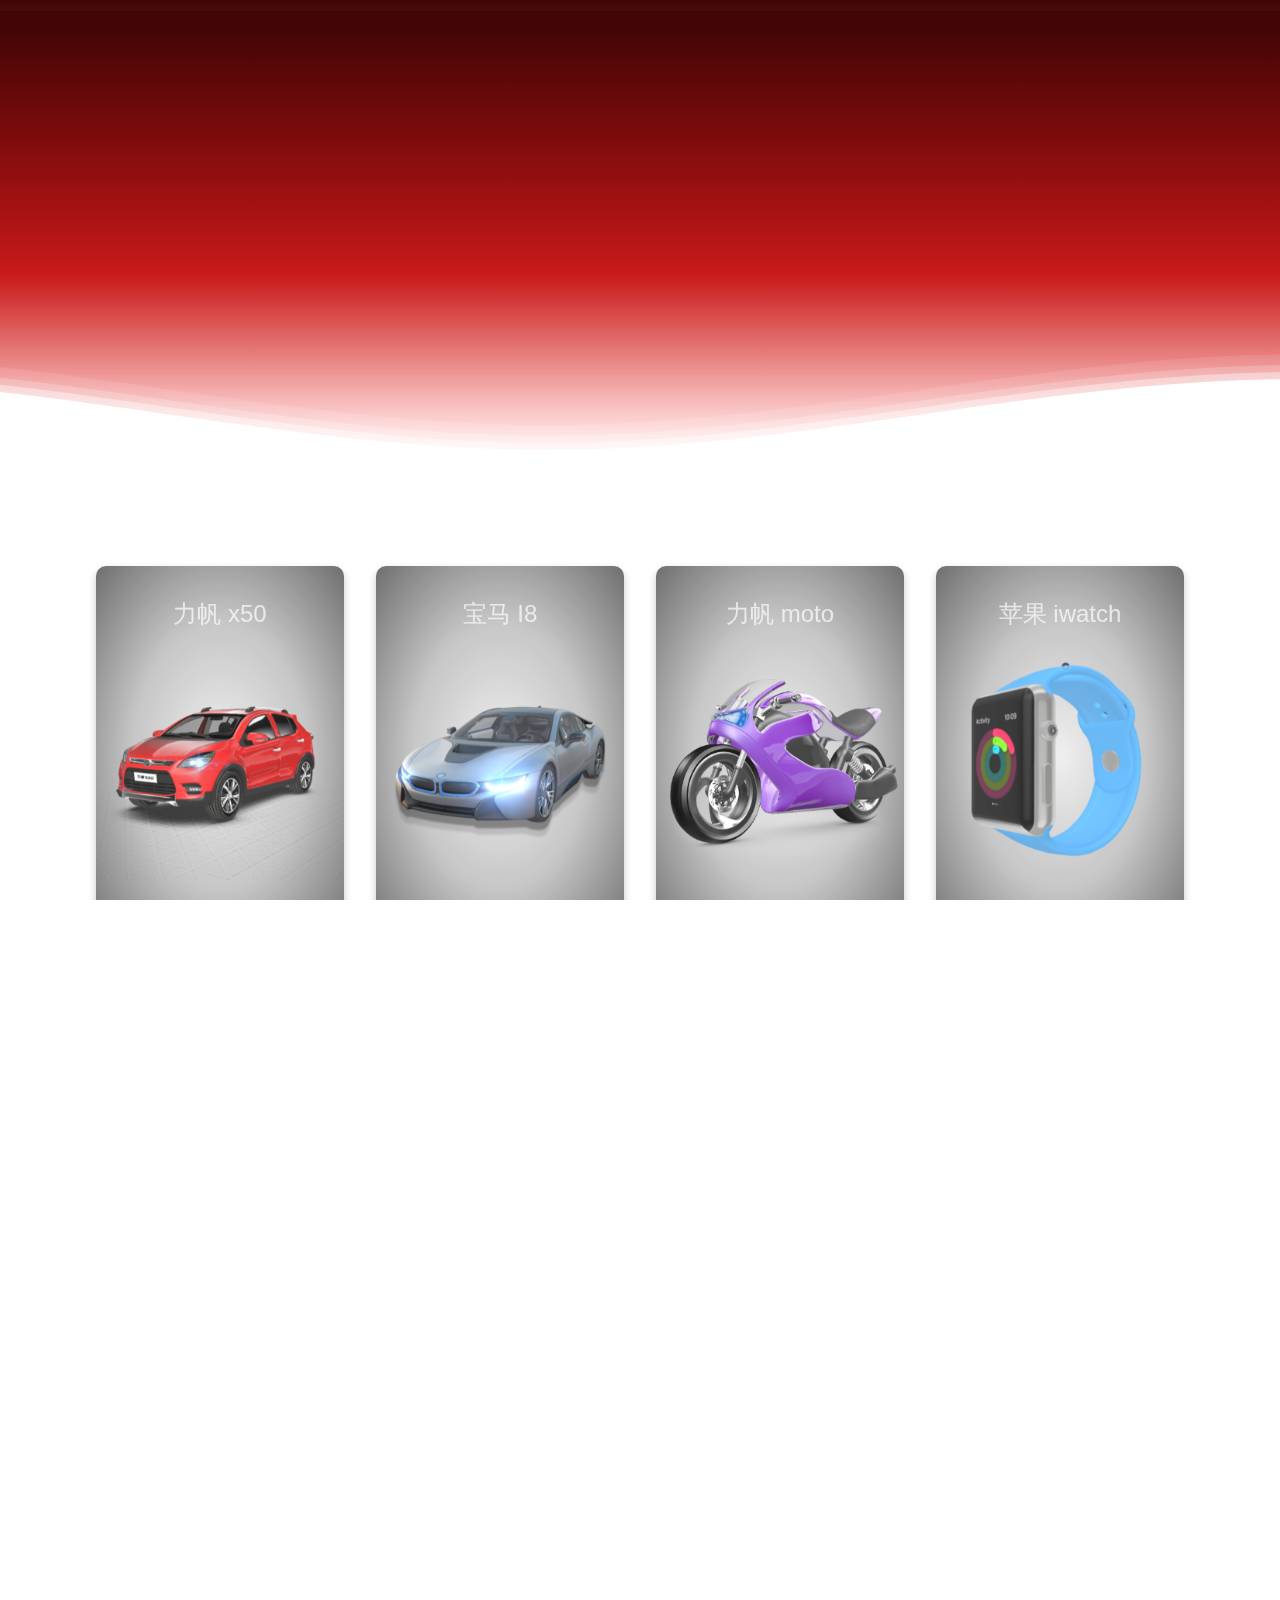
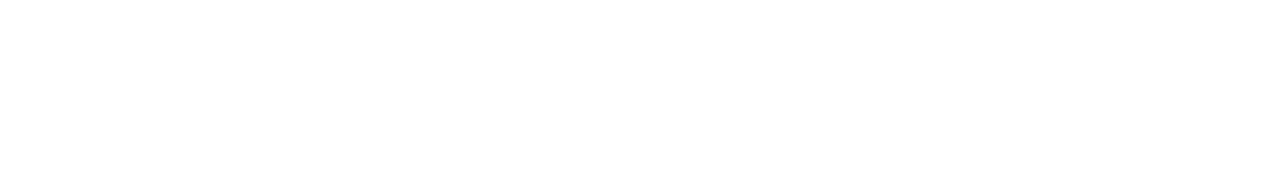
<file: index.html>
<!DOCTYPE html>
<html lang="en">

<head>
    <meta charset="UTF-8">
    <meta name="keywords" content="3dlook 3d网上展示,三维在线演示,三维产品展示,产品虚拟展厅,3d交互动画,3d网站制作,webgl,web3d网上解决方案">
    <meta name="description" content="3dlook专注：3d网上展示,三维在线演示,三维产品展示,产品虚拟展厅,3d交互动画,3d网站制作,webgl,web3d网上交互解决方案。提供技术支持,案例分享 Tel：13640566324">
    <title>3dlook 3d网上展示,三维在线演示,三维产品展示,产品虚拟展厅,3d交互动画,3d网站制作,webgl,web3d网上交互解决方案</title>

    <link rel='stylesheet' href='https://fonts.googleapis.com/css?family=Montserrat:300,400,700'>
    <link rel="stylesheet" href="css/page.css">
    <link rel="stylesheet" href="css/flippingCards.css">
    <link rel="stylesheet" href="css/wave.css">



</head>

<body id="scrollbar">

    <div class="pages" id="vueapp">


        <div class="siderPage">
            <div class="eyes3d">
                <!-- <iframe width="100%" height="100%" style="border:none;"> -->
                </iframe>
            </div>
            <div class="closeBtn">X</div>
        </div>


        <!--Waves Container-->
        <div class="svgWave">
            <svg class="waves" xmlns="http://www.w3.org/2000/svg" xmlns:xlink="http://www.w3.org/1999/xlink" viewBox="0 0 150 127" preserveAspectRatio="none" shape-rendering="auto">
				<defs>
					<path id="gentle-wave"
						d="m -160,120 c 30,0 58,-20 88,-20 30,0 58,20 88,20 30,0 58,-20 88,-20 30,0 58,20 88,20 V 0 h -352 z" />
				</defs>

				<defs>
					<linearGradient id="grad2" x1="0%" y1="0%" x2="0%" y2="100%">
						<stop offset="0%"
							style="stop-color:rgb(65, 5, 5);stop-opacity:1" />
						<stop offset="60%"
							style="stop-color:rgb(200, 20, 20);stop-opacity:0.6" />
						<stop offset="100%"
							style="stop-color:rgb(255, 179, 179);stop-opacity:0.1" />

					</linearGradient>
				</defs>

				<g class="parallax" transform="translate(48,0)">
					<use class="useWave" xlink:href="#gentle-wave" x="0" y="0"
						fill="url(#grad2)" />
					<use class="useWave" xlink:href="#gentle-wave" x="0" y="3"
						fill="url(#grad2)" />
					<use class="useWave" xlink:href="#gentle-wave" x="0" y="5"
						fill="url(#grad2)" />
					<use class="useWave" xlink:href="#gentle-wave" x="0" y="7"
						fill="url(#grad2)" />
					<!-- <path id="infoTextPath" class="useWave" style="fill:rgb(0,0,255);stroke-width:0.5;stroke:rgb(0,0,0); fill:none" d="m -160,120 c 30,0 58,-20 88,-20 30,0 58,20 88,20 30,0 58,-20 88,-20 30,0 58,20 88,20" /> -->
				</g>

			</svg>
        </div>



        <!-- partial:index.partial.html -->
        <div class="homePage">


            <div class="flippingCards">


            </div>
        </div>
        <!-- partial -->
    </div>


    <script src="js/lib/anime.min.js"></script>
    <script src="js/sliderPage.js"></script>

    <script src="js/lib/VirtualScroll.js"></script>
    <script src="js/lib/smooth-scrollbar.js"></script>
    <script src='js/lib/overscroll.js'></script>

    <!-- <script src="js/lib/vue.min.js"></script> -->
    <!-- <script src="https://cdn.jsdelivr.net/npm/vue@2/dist/vue.js"></script> -->

    <script src="js/index.js"></script>

</body>

</html>
</file>
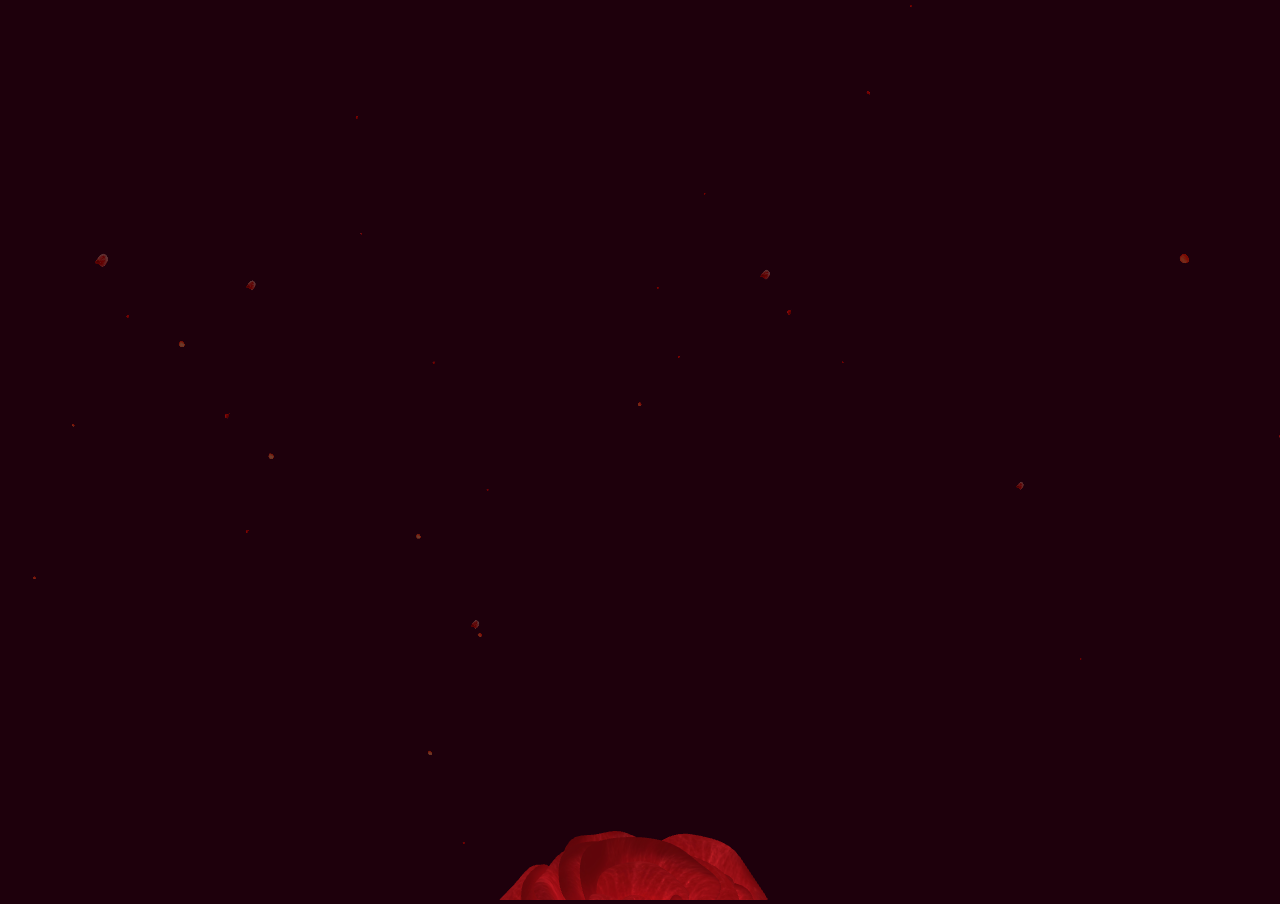
<file: case/glmg/index.html>
<!DOCTYPE html>
<html lang="zh">

<head>
    <meta charset="UTF-8">
    <meta name="keywords" content="web3d技术">
    <meta name="description" content="3dlook提供：web3d技术,三维交互网站360°解决方案。请联系:13640566324">
    <title>3dlook提供：web3d技术,三维交互网站360°解决方案。</title>
    <meta name="viewport" content="width=device-width, user-scalable=no, minimum-scale=1.0, maximum-scale=1.0">
    <link rel="stylesheet" href="css/lable.css">
    <link rel="stylesheet" href="css/glmg.css">

    <script src="../../../lib/common/threejs/three.min.js"></script>
    <script src="../../../lib/common/threejs/TrackballControls.js"></script>
    <script src="../../../lib/common/threejs/BinaryLoader.js"></script>
    <script src="../../../lib/common/tween.min.js"></script>
    <script src="../../../lib/common/pace.min.js"></script>
</head>

<body>



</body>


    <script src="js/glmg.js"></script>

    <script>
      (function(i,s,o,g,r,a,m){i['GoogleAnalyticsObject']=r;i[r]=i[r]||function(){
      (i[r].q=i[r].q||[]).push(arguments)},i[r].l=1*new Date();a=s.createElement(o),
      m=s.getElementsByTagName(o)[0];a.async=1;a.src=g;m.parentNode.insertBefore(a,m)
      })(window,document,'script','//www.google-analytics.com/analytics.js','ga');

      ga('create', 'UA-71106062-1', 'auto');
      ga('send', 'pageview');

    </script>
</html>
</file>
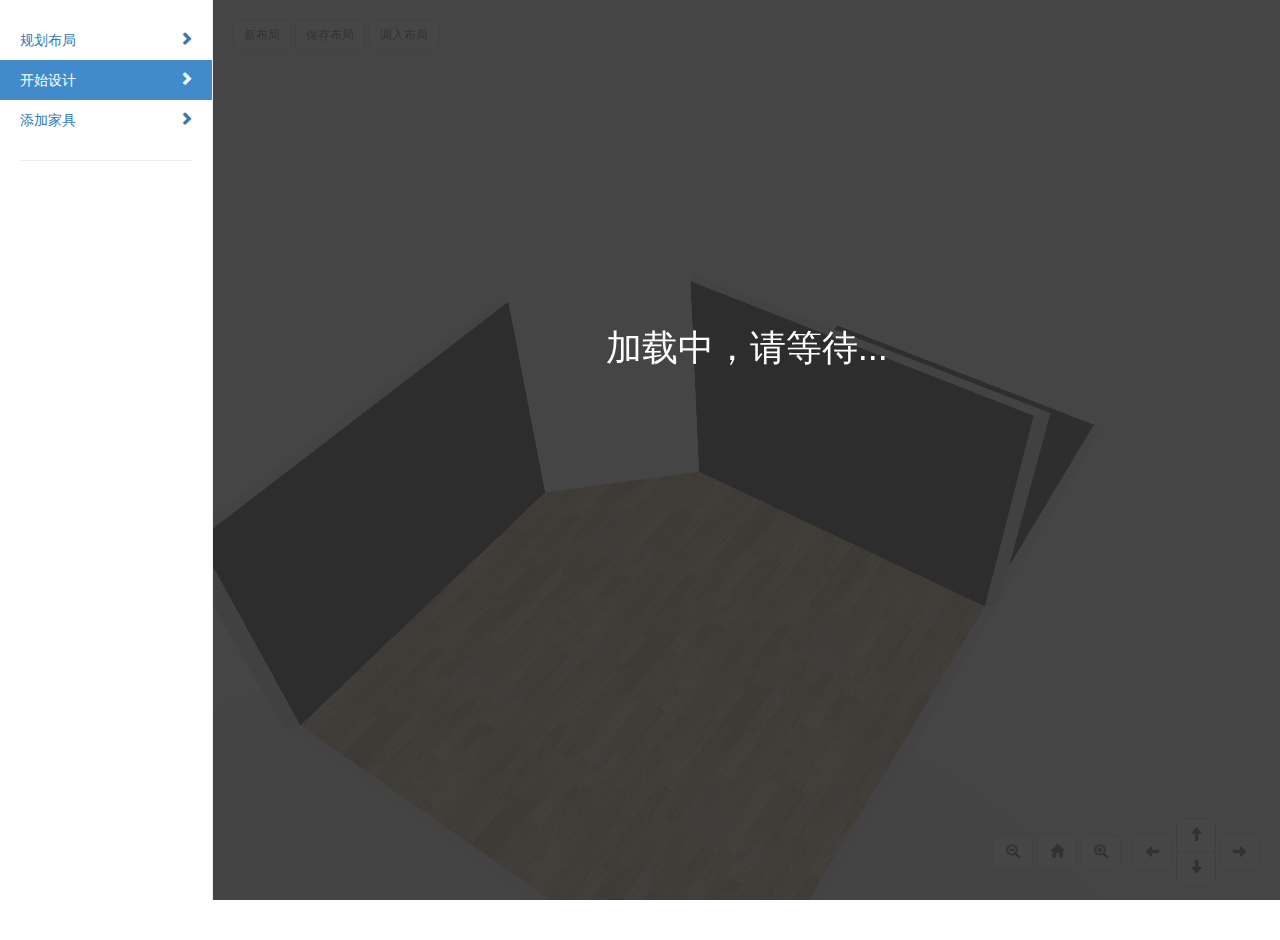
<file: case/house/index.html>
<!DOCTYPE html>
<html>
  <head>
    <title>Blueprint 3D - Example</title>

    <link href="css/bootstrap.css" rel="stylesheet">
    <link href="css/example.css" rel="stylesheet">

    <!-- Make sure you've built blueprint3d.js -->
    <!-- See README.md for details -->
    <script src="js/blueprint3d.js"></script>

    <script src="js/jquery.js"></script>
    <script src="js/bootstrap.js"></script>

    <script src="js/items.js"></script>
    <script src="js/example.js"></script>
  </head>

  <body>

    <div class="container-fluid">
      <div class="row main-row">
        <!-- Left Column -->
        <div class="col-xs-2 sidebar">
          <!-- Main Navigation -->
          <ul class="nav nav-sidebar">
            <li id="floorplan_tab"><a href="#">
              规划布局
              <span class="glyphicon glyphicon-chevron-right pull-right"></span>
            </a></li>
            <li id="design_tab"><a href="#">
              开始设计
              <span class="glyphicon glyphicon-chevron-right pull-right"></span>
            </a></li>
            <li id="items_tab"><a href="#">
              添加家具
              <span class="glyphicon glyphicon-chevron-right pull-right"></span>
            </a></li>
          </ul>
          <hr />

          <!-- Context Menu -->
          <div id="context-menu">
            <div style="margin: 0 20px">
              <span id="context-menu-name" class="lead"></span>
              <br /><br />
              <button class="btn btn-block btn-danger" id="context-menu-delete">
                <span class="glyphicon glyphicon-trash"></span>
                删除
              </button>
            <br />
            <div class="panel panel-default">
              <div class="panel-heading">调整尺寸</div>
              <div class="panel-body" style="color: #333333">

                <div class="form form-horizontal" class="lead">
                  <div class="form-group">
                    <label class="col-sm-5 control-label">
                       宽度
                    </label>
                    <div class="col-sm-6">
                      <input type="number" class="form-control" id="item-width">
                    </div>
                  </div>
                  <div class="form-group">
                    <label class="col-sm-5 control-label">
                      厚度
                    </label>
                    <div class="col-sm-6">
                      <input type="number" class="form-control" id="item-depth">
                    </div>
                  </div>
                  <div class="form-group">
                    <label class="col-sm-5 control-label">
                      高度
                    </label>
                    <div class="col-sm-6">
                      <input type="number" class="form-control" id="item-height">
                    </div>
                  </div>
                </div>
                <!-- <small><span class="text-muted">尺寸测量</span></small> -->
              </div>
            </div>

            <label><input type="checkbox" id="fixed" /> 固定位置 </label>
            <br /><br />
            </div>
          </div>

          <!-- Floor textures -->
          <div id="floorTexturesDiv" style="display:none; padding: 0 20px">
            <div class="panel panel-default">
              <div class="panel-heading">锁定到位</div>
              <div class="panel-body" style="color: #333333">

                <div class="col-sm-6" style="padding: 3px">
                  <a href="#" class="thumbnail texture-select-thumbnail" texture-url="rooms/textures/light_fine_wood.jpg" texture-stretch="false" texture-scale="300">
                    <img alt="Thumbnail light fine wood" src="rooms/thumbnails/thumbnail_light_fine_wood.jpg" />
                  </a>
                </div>

                                <div class="col-sm-6" style="padding: 3px">
                  <a href="#" class="thumbnail texture-select-thumbnail" texture-url="rooms/textures/floor-r.jpg" texture-stretch="false" texture-scale="100">
                    <img alt="Thumbnail light fine wood" src="rooms/thumbnails/floor-r.jpg" />
                  </a>
                </div>


              </div>
            </div>
          </div>

          <!-- Wall Textures -->
          <div id="wallTextures" style="display:none; padding: 0 20px">
            <div class="panel panel-default">
              <div class="panel-heading">更换壁纸</div>
              <div class="panel-body" style="color: #333333">
                <div class="col-sm-6" style="padding: 3px">
                  <a href="#" class="thumbnail texture-select-thumbnail" texture-url="rooms/textures/marbletiles.jpg" texture-stretch="false" texture-scale="300">
                    <img alt="Thumbnail marbletiles" src="rooms/thumbnails/thumbnail_marbletiles.jpg" />
                  </a>
                </div>
                <div class="col-sm-6" style="padding: 3px">
                  <a href="#" class="thumbnail texture-select-thumbnail" texture-url="rooms/textures/wallmap_yellow.png" texture-stretch="true" texture-scale="">
                    <img alt="Thumbnail wallmap yellow" src="rooms/thumbnails/thumbnail_wallmap_yellow.png" />
                  </a>
                </div>
                <div class="col-sm-6" style="padding: 3px">
                  <a href="#" class="thumbnail texture-select-thumbnail" texture-url="rooms/textures/light_brick.jpg" texture-stretch="false" texture-scale="100">
                    <img alt="Thumbnail light brick" src="rooms/thumbnails/thumbnail_light_brick.jpg" />
                  </a>
                </div>
                <div class="col-sm-6" style="padding: 3px">
                  <a href="#" class="thumbnail texture-select-thumbnail" texture-url="rooms/textures/flower.jpg" texture-stretch="false" texture-scale="100">
                    <img alt="flower" src="rooms/thumbnails/flower.jpg" />
                  </a>
                </div>


              </div>
            </div>
          </div>
        </div>

        <!-- Right Column -->
        <div class="col-xs-10 main">

          <!-- 3D Viewer -->
          <div id="viewer">

            <div id="main-controls">
              <a href="#" class="btn btn-default btn-sm" id="new">
                新布局
              </a>
              <a href="#" class="btn btn-default btn-sm" id="saveFile">
                保存布局
              </a>
              <a class="btn btn-sm btn-default btn-file">
               <input type="file" class="hidden-input" id="loadFile">
               调入布局
              </a>
            </div>

            <div id="camera-controls">
              <a href="#" class="btn btn-default bottom" id="zoom-out">
                <span class="glyphicon glyphicon-zoom-out"></span>
              </a>
              <a href="#" class="btn btn-default bottom" id="reset-view">
                <span class="glyphicon glyphicon glyphicon-home"></span>
              </a>
              <a href="#" class="btn btn-default bottom" id="zoom-in">
                <span class="glyphicon glyphicon-zoom-in"></span>
              </a>

              <span>&nbsp;</span>

              <a class="btn btn-default bottom" href="#" id="move-left" >
                <span class="glyphicon glyphicon-arrow-left"></span>
              </a>
              <span class="btn-group-vertical">
                <a class="btn btn-default" href="#" id="move-up">
                  <span class="glyphicon glyphicon-arrow-up"></span>
                </a>
                <a class="btn btn-default" href="#" id="move-down">
                  <span class="glyphicon glyphicon-arrow-down"></span>
                </a>
              </span>
              <a class="btn btn-default bottom" href="#" id="move-right" >
                <span class="glyphicon glyphicon-arrow-right"></span>
              </a>
            </div>

            <div id="loading-modal">
              <h1>加载中，请等待...</h1>
            </div>
          </div>

          <!-- 2D Floorplanner -->
          <div id="floorplanner">
            <canvas id="floorplanner-canvas"></canvas>
            <div id="floorplanner-controls">

              <button id="move" class="btn btn-sm btn-default">
                <span class="glyphicon glyphicon-move"></span>
                移动墙体
              </button>
              <button id="draw" class="btn btn-sm btn-default">
                <span class="glyphicon glyphicon-pencil"></span>
                墙画
              </button>
              <button id="delete" class="btn btn-sm btn-default">
                <span class="glyphicon glyphicon-remove"></span>
                删除墙体
              </button>
              <span class="pull-right">
                <button class="btn btn-primary btn-sm" id="update-floorplan">完成 &raquo;</button>
              </span>

            </div>
            <div id="draw-walls-hint">
              按"Esc"键停止绘制
            </div>
          </div>

          <!-- Add Items -->
          <div id="add-items">
            <div class="row" id="items-wrapper">

              <!-- Items added here by items.js -->
            </div>
          </div>

        </div>
        <!-- End Right Column -->
      </div>
    </div>

  </body>
</html>
</file>
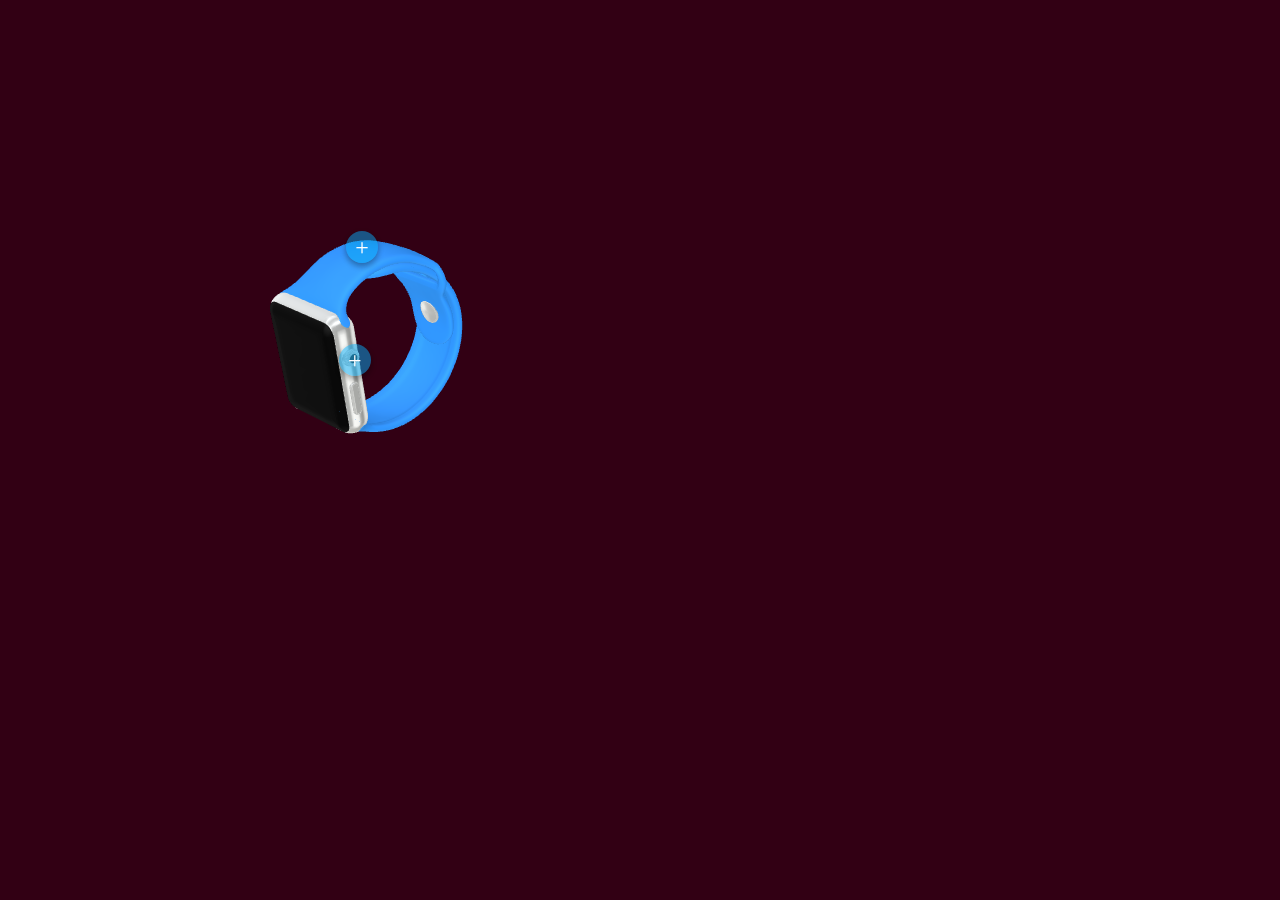
<file: case/iwatch/index.html>
<html>

<head>
    <meta charset="UTF-8">
    <meta name="keywords" content="webgl产品展示案例">
    <meta name="description" content="3dlook提供：webgl产品展示案例,三维交互网站360°解决方案。请联系:13640566324">
    <title>3dlook提供：webgl产品展示案例,三维交互网站360°解决方案。</title>
    <link rel="shortcut icon" href="assets/img/logo/favicon.ico" type="image/x-icon" />
    
    <link rel="stylesheet" href="../../../lib/materialize/css/materialize.min.css">
    <link rel="stylesheet" href="css/pace.css">
    <link rel="stylesheet" href="../../../lib/common/annotation/css/annotation.css">
    <script src="../../../lib/common/threejs/three.min.js"></script>
    <script src="../../../lib/common/threejs/BinaryLoader.js"></script>
    <script src="../../../lib/common/pace.min.js"></script>
    <script src="../../../lib/common/tween.min.js"></script>
</head>

<body>


    <!-- annotation PART =======================================================================================================================-->

    <div id="sm" class="annotation annotation1">
        <span class="annotationbtn"> + </span>
        <div class="content">

            <div class="note">
                <!-- message,calendar,bodyimg,phone,email,wechat -->
                <!-- 信息 日历 健身记录 电话 邮件 微信 -->
                <ul class="collection">
                    <li >
                        <a href="#!" class="collection-item" onmouseover="changeMap(message)">
                            信息 <span class="badge"><img src="img/icons/01.png"></span>
                        </a>
                    </li>
                    <li >
                        <a href="#!" class="collection-item" onmouseover="changeMap(calendar)">
                            日历 <span class="badge"><img src="img/icons/02.png"></span>
                        </a>
                    </li>
                    <li >
                        <a href="#!" class="collection-item" onmouseover="changeMap(bodyimg)">
                            健身记录 <span class="badge"><img src="img/icons/03.png"></span>
                        </a>
                    </li>
                    <li >
                        <a href="#!" class="collection-item" onmouseover="changeMap(phone)">
                            电话 <span class="badge"><img src="img/icons/04.png"></span>
                        </a>
                    </li>
                    <li >
                        <a href="#!" class="collection-item" onmouseover="changeMap(email)">
                            邮件 <span class="badge"><img src="img/icons/05.png"></span>
                        </a>
                    </li>
                    <li >
                        <a href="#!" class="collection-item" onmouseover="changeMap(wechat)">
                            微信 <span class="badge"><img src="img/icons/06.png"></span>
                        </a>
                    </li>

                </ul>

                <div class="head">
                    <h3>种种App都会提醒你</h3>
                </div>
            </div>
        </div>
    </div>
    <div id="sm2" class="annotation annotation2">
        <span class="annotationbtn"> + </span>
        <div class="content">
            <div class="head">
                <h3>手表的重新构想</h3>
                <p class="sub">by <a href="http://codepen.io/woodwork/" target="_blank">iwatch</a></p>
            </div>
            <div class="note">
                <p>
                    Apple Watch 可随时随地为你提供重要信息，可帮你在几秒钟内轻松完成日常事务，也可让你与在乎的人、关心的事立刻建立联系，当然还能精确显示时间。没错，它的确是一块手表，但完全超乎你的想象。
                </p>
                <div class="action-bar">
                    <a href="http://images.apple.com/media/cn/watch/2015/a718f271_b19c_47d8_928d_d108fc5d702a/guided-tours/welcome/watch-welcome-cn-20150323_1280x720h.mp4" class="waves-effect waves-light btn">观看介绍视频</a>
                </div>
            </div>
        </div>
    </div>






    <!-- THREE.JS PART =======================================================================================================================-->
    <div id='contentWrap'>
        <div id="threecontent"></div>
    </div>
</body>
    <script src="js/iwatch.js"></script>
    <script src="../../../lib/common/jquery/jquery.min.js"></script>
    <script src="../../../lib/common/annotation/js/annotation.js"></script>
    <script src="../../../lib/materialize/js/materialize.min.js"></script>




</html>
</file>
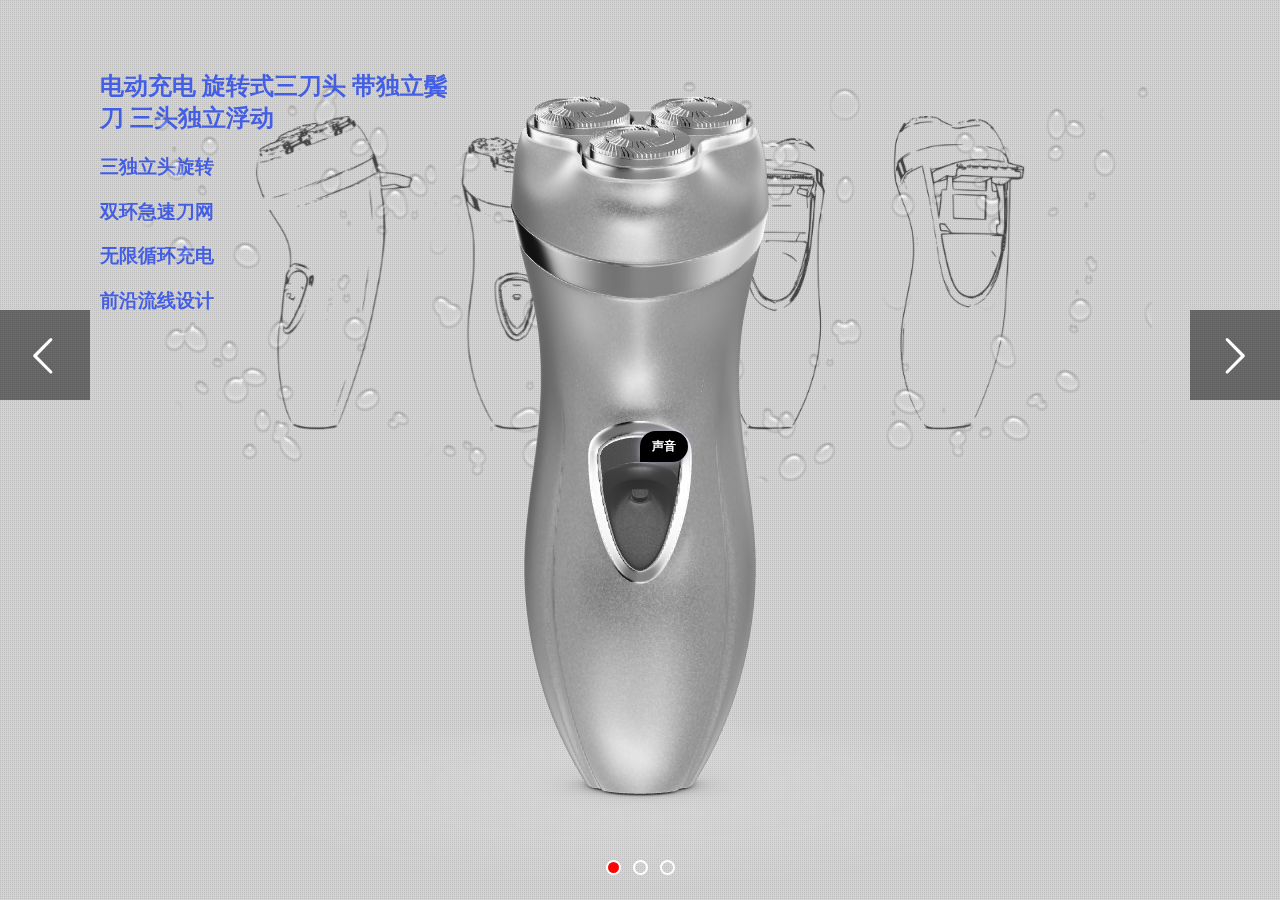
<file: case/shave/index.html>
<!DOCTYPE html>
<html lang="zh">

<head>
    <meta charset="UTF-8">
    <meta name="keywords" content="网上3d制作">
    <meta name="description" content="3dlook提供：网上3d制作,三维交互网站360°解决方案。请联系:13640566324">
    <title>3dlook提供：网上3d制作,三维交互网站360°解决方案。</title>
    <link rel="stylesheet" href="css/flexslider.css" />
    <link rel="stylesheet" href="css/arrow-nav.css" />
    <link rel="stylesheet" href="css/pricing.css" />
    <link rel="stylesheet" href="css/pace.css" />
    <link rel="stylesheet" href="css/tweak.css" />
    <link rel="stylesheet" href="b4w/css/shave.css" type="text/css" />
</head>

<body>
    <div id="hero">
        <div class="flexslider">
            <ul class="slides">
                <li>
                    <div class="slidercontainer">
                        <div id="main_canvas_container"></div>
                    </div>
                    <div class="bgtext textl">
                        <h2> 电动充电 旋转式三刀头 带独立鬓刀 三头独立浮动 </h2>
                        <span><h3> 三独立头旋转 </h3></span>
                        <span><h3> 双环急速刀网 </h3></span>
                        <span><h3> 无限循环充电 </h3></span>
                        <span><h3> 前沿流线设计 </h3></span>
                    </div>
                    <div class="bgimgs">
                        <img class="bgimg" src="img/full/shace-sketch.png" alt=" 3D产品展示" data-thumbnail="img/icons/td.png" />
                    </div>
                </li>
                <li>
                    <div class="slidercontainer">
                        <section class="pricing-section bg-12">
                            <div class="pricing pricing--palden">
                                <div class="pricing__item">
                                    <div class="pricing__deco" style="background-image: url(img/pricing/shave-sz.png">
                                        <svg class="pricing__deco-img" version="1.1" id="Layer_1" preserveAspectRatio="none" xmlns="http://www.w3.org/2000/svg" xmlns:xlink="http://www.w3.org/1999/xlink" x="0px" y="0px" width="300px" height="100px" viewBox="0 0 300 100" enable-background="new 0 0 300 100" xml:space="preserve">
                                            <path class="deco-layer deco-layer--1" opacity="0.6" fill="#FFFFFF" d="M30.913,43.944c0,0,42.911-34.464,87.51-14.191c77.31,35.14,113.304-1.952,146.638-4.729
                                    c48.654-4.056,69.94,16.218,69.94,16.218v54.396H30.913V43.944z" />
                                            <path class="deco-layer deco-layer--2" opacity="0.6" fill="#FFFFFF" d="M-35.667,44.628c0,0,42.91-34.463,87.51-14.191c77.31,35.141,113.304-1.952,146.639-4.729
                                    c48.653-4.055,69.939,16.218,69.939,16.218v54.396H-35.667V44.628z" />
                                            <path class="deco-layer deco-layer--3" opacity="0.7" fill="#FFFFFF" d="M43.415,98.342c0,0,48.283-68.927,109.133-68.927c65.886,0,97.983,67.914,97.983,67.914v3.716
                                    H42.401L43.415,98.342z" />
                                            <path class="deco-layer deco-layer--4" fill="#FFFFFF" d="M-34.667,62.998c0,0,56-45.667,120.316-27.839C167.484,57.842,197,41.332,232.286,30.428
                                    c53.07-16.399,104.047,36.903,104.047,36.903l1.333,36.667l-372-2.954L-34.667,62.998z" />
                                        </svg>
                                    </div>
                                    <ul class="pricing__feature-list">
                                        <div class="pricing__price"><span class="pricing__currency">￥</span>16<span class="pricing__period">  </span></div>
                                        <h3 class="pricing__title">限时赠送</h3>
                                    </ul>
                                    <button class="pricing__action"> 去点赞 </button>
                                </div>
                                <div class="pricing__item pricing__item--featured">
                                    <div class="pricing__deco" style="background-image: url(img/pricing/shave.png">
                                        <svg class="pricing__deco-img" version="1.1" id="Layer_1" preserveAspectRatio="none" xmlns="http://www.w3.org/2000/svg" xmlns:xlink="http://www.w3.org/1999/xlink" x="0px" y="0px" width="300px" height="100px" viewBox="0 0 300 100" enable-background="new 0 0 300 100" xml:space="preserve">
                                            <path class="deco-layer deco-layer--1" opacity="0.6" fill="#FFFFFF" d="M30.913,43.944c0,0,42.911-34.464,87.51-14.191c77.31,35.14,113.304-1.952,146.638-4.729
                                    c48.654-4.056,69.94,16.218,69.94,16.218v54.396H30.913V43.944z" />
                                            <path class="deco-layer deco-layer--2" opacity="0.6" fill="#FFFFFF" d="M-35.667,44.628c0,0,42.91-34.463,87.51-14.191c77.31,35.141,113.304-1.952,146.639-4.729
                                    c48.653-4.055,69.939,16.218,69.939,16.218v54.396H-35.667V44.628z" />
                                            <path class="deco-layer deco-layer--3" opacity="0.7" fill="#FFFFFF" d="M43.415,98.342c0,0,48.283-68.927,109.133-68.927c65.886,0,97.983,67.914,97.983,67.914v3.716
                                    H42.401L43.415,98.342z" />
                                            <path class="deco-layer deco-layer--4" fill="#FFFFFF" d="M-34.667,62.998c0,0,56-45.667,120.316-27.839C167.484,57.842,197,41.332,232.286,30.428
                                    c53.07-16.399,104.047,36.903,104.047,36.903l1.333,36.667l-372-2.954L-34.667,62.998z" />
                                        </svg>
                                    </div>
                                    <ul class="pricing__feature-list">
                                        <div class="pricing__price"><span class="pricing__currency">￥</span>625<span class="pricing__period">  </span></div>
                                        <h3 class="pricing__title">促销价格</h3>
                                    </ul>
                                    <button class="pricing__action"> 加入购物车 </button>
                                </div>
                                <div class="pricing__item">
                                    <div class="pricing__deco" style="background-image: url(img/pricing/shave-dp.png">
                                        <svg class="pricing__deco-img" version="1.1" id="Layer_1" preserveAspectRatio="none" xmlns="http://www.w3.org/2000/svg" xmlns:xlink="http://www.w3.org/1999/xlink" x="0px" y="0px" width="300px" height="100px" viewBox="0 0 300 100" enable-background="new 0 0 300 100" xml:space="preserve">
                                            <path class="deco-layer deco-layer--1" opacity="0.6" fill="#FFFFFF" d="M30.913,43.944c0,0,42.911-34.464,87.51-14.191c77.31,35.14,113.304-1.952,146.638-4.729
                                    c48.654-4.056,69.94,16.218,69.94,16.218v54.396H30.913V43.944z" />
                                            <path class="deco-layer deco-layer--2" opacity="0.6" fill="#FFFFFF" d="M-35.667,44.628c0,0,42.91-34.463,87.51-14.191c77.31,35.141,113.304-1.952,146.639-4.729
                                    c48.653-4.055,69.939,16.218,69.939,16.218v54.396H-35.667V44.628z" />
                                            <path class="deco-layer deco-layer--3" opacity="0.7" fill="#FFFFFF" d="M43.415,98.342c0,0,48.283-68.927,109.133-68.927c65.886,0,97.983,67.914,97.983,67.914v3.716
                                    H42.401L43.415,98.342z" />
                                            <path class="deco-layer deco-layer--4" fill="#FFFFFF" d="M-34.667,62.998c0,0,56-45.667,120.316-27.839C167.484,57.842,197,41.332,232.286,30.428
                                    c53.07-16.399,104.047,36.903,104.047,36.903l1.333,36.667l-372-2.954L-34.667,62.998z" />
                                        </svg>
                                    </div>
                                    <ul class="pricing__feature-list">
                                        <div class="pricing__price"><span class="pricing__currency">￥</span>180<span class="pricing__period">  </span></div>
                                        <h3 class="pricing__title">满500赠送</h3>
                                    </ul>
                                    <button class="pricing__action"> 去积分 </button>
                                </div>
                            </div>
                        </section>
                    </div>
                    <div class="bgimgs">
                        <img alt=" 去订购 " data-thumbnail="img/icons/shopping.png" />
                    </div>
                </li>
                <li>
                    <div class="slidercontainer">
                        <!-- <a href="#">电动剃须刀使用说明书</a> -->
                    </div>
                    <div class="bgimgs">
                        <img class="bgimg" src="img/full/handbook.png" alt=" 使用手册 " data-thumbnail="img/icons/book.png" />
                    </div>
                </li>
            </ul>
        </div>
    </div>
    <section>
        <div class="container">
        </div>
    </section>
</body>
<script src="js/jquery.js"></script>
<script src="js/jquery.flexslider-min.js"></script>
<script src="js/arrow-nav.js"></script>
<script type="text/javascript" src="../common/js/b4w.min.js"></script>
<script type="text/javascript" src="b4w/js/shave.js"></script>
<script type="text/javascript" src="js/pace.min.js"></script>
    <script>
      (function(i,s,o,g,r,a,m){i['GoogleAnalyticsObject']=r;i[r]=i[r]||function(){
      (i[r].q=i[r].q||[]).push(arguments)},i[r].l=1*new Date();a=s.createElement(o),
      m=s.getElementsByTagName(o)[0];a.async=1;a.src=g;m.parentNode.insertBefore(a,m)
      })(window,document,'script','//www.google-analytics.com/analytics.js','ga');

      ga('create', 'UA-71106062-1', 'auto');
      ga('send', 'pageview');

    </script>
</html>
</file>
<file: css/page.css>
* {
    margin: 0;
    padding: 0;
    -webkit-box-sizing: border-box;
    box-sizing: border-box;
}

html {
    overflow-y: overlay;
    overflow-x: hidden;
}

body {
    font-family: Arial, Helvetica, sans-serif;
    scroll-behavior: smooth;
    height: 100vh;
}

.closeBtn {
    position: absolute;
    width: 3rem;
    height: 3rem;
    right: 3rem;
    top: 2rem;
    border-radius: 100%;
    background-color: rgb(204, 13, 13);
    color: azure;
    line-height: 3rem;
    text-align: center;
    font-size: 1.5rem;
    cursor: pointer;
}

.eyes3d {
    position: relative;
    width: 100%;
    height: 100vh;
}

iframe {
    margin: 0;
    padding: 0;
    width: 100vw;
    height: 100vh;
    border: none;
}

.hasIframe iframe {
    display: block;
}

.eyes3d iframe {
    position: relative;
}

.pages {
    border-color: aqua;
    transition: width 2s, height 2s, transform 0.6s;
}

.homePage {
    position: relative;
    width: 100%;
    margin: 0 auto;
    /* background-color: rgb(204, 204, 204); */
    opacity: 0.9;
    z-index: 0;
}

.homePageHeader {
    position: relative;
    width: 100%;
    /* height: 60vh; */
    margin: 0 auto;
    background-color: rgb(201, 58, 58);
}

.siderPage {
    position: absolute;
    width: 100%;
    height: 100vh;
    top: 0;
    left: 100vw;
    /* background-color: rgb(53, 16, 219); */
}
</file>
<file: css/flippingCards.css>
.flippingCards{
  position: relative;
  display: -webkit-box;
  display: -ms-flexbox;
  display: flex;
  margin: 0 10vw;
  top: 100px;
  /* background-color: rgb(53 16 219); */
  transition: width 2s, height 2s;
  -ms-flex-wrap: wrap;
      flex-wrap: wrap;
  -webkit-box-pack: center;
      -ms-flex-pack: center;
          justify-content: center;
}

.flippingCard{
  width: calc(25% - 2rem);
  margin: 1rem;
  cursor: pointer;
  transition: width 2s, height 2s;
}

.container{
  height: 100%;
  -webkit-transform-style: preserve-3d;
          transform-style: preserve-3d;
	-webkit-perspective: 1000px;
	        perspective: 1000px;
}

.front,
.back{
  background-size: cover;
  box-shadow: 0 4px 8px 0 rgba(0,0,0,0.25);
  border-radius: 10px;
	background-position: center;
	-webkit-transition: -webkit-transform .7s cubic-bezier(0.4, 0.2, 0.2, 1);
	transition: -webkit-transform .7s cubic-bezier(0.4, 0.2, 0.2, 1);
	-o-transition: transform .7s cubic-bezier(0.4, 0.2, 0.2, 1);
	transition: transform .7s cubic-bezier(0.4, 0.2, 0.2, 1);
	transition: transform .7s cubic-bezier(0.4, 0.2, 0.2, 1), -webkit-transform .7s cubic-bezier(0.4, 0.2, 0.2, 1);
	-webkit-backface-visibility: hidden;
	        backface-visibility: hidden;
	text-align: center;
	min-height: 380px;
	height: auto;
	border-radius: 10px;
	color: #fff;
  height: 100%;
  background-color: radial-gradient(#8f8f8f, #eeeeee);
  background-image: radial-gradient(rgb(238, 238, 238), rgb(192, 192, 192), rgb(95, 95, 95));
	font-size: 1.5rem;
    background-size: contain;
    background-repeat: no-repeat;
}

.back{
  background: #000000;
  color: rgb(0, 0, 0);
}



.frontBg{
  position: absolute;
  width: 100%;
  height: 100%;
  /* background-image: radial-gradient(red, green, blue); */
  background-size: contain;
  background-repeat: no-repeat;
  background-position: center;
}


/* .front::before{
	position: absolute;
    top: 0;
    left: 0;
    z-index: 1;
    width: 100%;
    height: 100%;
    content: '';
    
    display: block;
    background-color: radial-gradient(#f3f3f3, #3f3f3f);
    -webkit-backface-visibility: hidden;
            backface-visibility: hidden;
    border-radius: 10px;
} */


.container:hover .front,
.container:hover .back{
    -webkit-transition: -webkit-transform .7s cubic-bezier(0.4, 0.2, 0.2, 1);
    transition: -webkit-transform .7s cubic-bezier(0.4, 0.2, 0.2, 1);
    -o-transition: transform .7s cubic-bezier(0.4, 0.2, 0.2, 1);
    transition: transform .7s cubic-bezier(0.4, 0.2, 0.2, 1);
    transition: transform .7s cubic-bezier(0.4, 0.2, 0.2, 1), -webkit-transform .7s cubic-bezier(0.4, 0.2, 0.2, 1);
}

.back{
  position: absolute;
  top: 0;
  left: 0;
  width: 100%;
}
.front .inner{
  height: 100%;
}

.back .inner{
  opacity: 1;
  color: rgb(255, 255, 255);
}


.inner{
    -webkit-transform: translateY(-50%) translateZ(60px) scale(0.94);
            transform: translateY(-50%) translateZ(60px) scale(0.94);
    top: 50%;
    position: absolute;
    left: 0;
    width: 100%;
    padding: 2rem;
    -webkit-box-sizing: border-box;
            box-sizing: border-box;
    outline: 1px solid transparent;
    -webkit-perspective: inherit;
            perspective: inherit;
    z-index: 2;
}

.container .back{
    -webkit-transform: rotateY(180deg);
            transform: rotateY(180deg);
    -webkit-transform-style: preserve-3d;
            transform-style: preserve-3d;
}

.container .front{
    -webkit-transform: rotateY(0deg);
            transform: rotateY(0deg);
    -webkit-transform-style: preserve-3d;
            transform-style: preserve-3d;
}

.container:hover .back{
  -webkit-transform: rotateY(0deg);
          transform: rotateY(0deg);
  -webkit-transform-style: preserve-3d;
          transform-style: preserve-3d;
}

.container:hover .front{
  -webkit-transform: rotateY(-180deg);
          transform: rotateY(-180deg);
  -webkit-transform-style: preserve-3d;
          transform-style: preserve-3d;
}

.front .inner p{
  font-size: 2rem;
  margin-bottom: 2rem;
  position: relative;
}

.front .inner p:after{
  content: '';
  width: 4rem;
  height: 2px;
  position: absolute;
  background: #C6D4DF;
  display: block;
  left: 0;
  right: 0;
  margin: 0 auto;
  bottom: -.75rem;
}

.front .inner span{
  color: rgba(255,255,255,0.7);
  font-weight: 300;
}



  .frontInfo{
    color: rgba(255, 0, 0, 0.7);
    z-index: 1;
  }
  



  .flippingCard{
    transition: width 2s, height 2s;
    width: calc(25% - 2rem);
  }


@media screen and (max-width: 1920px){
    .flippingCards{
      margin: 0 10rem;
    }
    .flippingCard{
      width: calc(25% - 2rem);
    }
  }
  
  
  
  
  @media screen and (max-width: 1600px){
    .flippingCards{
      margin: 0 5rem;
    }
    .flippingCard{
      width: calc(25% - 2rem);
    }
  }
  
  
  
  
  @media screen and (max-width: 1024px){
    .flippingCards{
      margin: 0 2rem;
    }
    .flippingCard{
      width: calc(33.33% - 2rem);
    }
  }
  
  
  @media screen and (max-width: 800px){
    .flippingCards{
      margin: 0 1rem;
    }
    .flippingCard{
      width: calc(50% - 2rem);
    }
  }
  
  
  @media screen and (max-width: 600px){
    .flippingCards{
      margin: 0 0rem;
    }
    .flippingCard{
      width: calc(100% - 2rem);
    }
  }
</file>
<file: css/wave.css>
.header {
  position:relative;
  text-align:center;
  background: linear-gradient(0deg, rgba(200,20,20,1) 0%, rgb(107 0 0) 100%);
  color:white;
  z-index: 1;
}

.svgWave{
  position: relative;
  height:50vh;
  z-index: 1;
}



.inner-header {
  height: 30vh;
  width: 100%;
  margin: 0;
  padding: 0;
}

.flex { /*Flexbox for containers*/
  display: flex;
  justify-content: center;
  align-items: center;
  text-align: center;
}

.waves {
  position:relative;
  width: 100%;
  height:50vh;
  min-height:100px;
  /* max-height:150px; */
}

.content {
  position:relative;
  height:20vh;
  text-align:center;
  background-color: white;
}










/* Animation */

.parallax > .useWave {
  animation: move-forever 25s cubic-bezier(.55,.5,.45,.5) infinite;
}



.parallax > path {
  animation-delay: -2s;
  animation-duration: 7s;
}


.parallax > use:nth-child(1) {
  animation-delay: -2s;
  animation-duration: 7s;
  stroke-width: 2px;
}
.parallax > use:nth-child(2) {
  animation-delay: -3s;
  animation-duration: 10s;
}
.parallax > use:nth-child(3) {
  animation-delay: -4s;
  animation-duration: 13s;
}
.parallax > use:nth-child(4) {
  animation-delay: -5s;
  animation-duration: 20s;
}

.parallax > use:nth-child(5) {
  animation-delay: -5s;
  animation-duration: 20s;
}



@keyframes move-forever {
  0% {
   transform: translate3d(-90px,0,0);
  }
  100% { 
    transform: translate3d(85px,0,0);
  }
}




/*Shrinking for mobile*/
@media (max-width: 768px) {
  .waves {
    height:40px;
    min-height:40px;
  }
  .content {
    height:30vh;
  }
  h1 {
    font-size:24px;
  }
}
</file>
<file: case/glmg/css/lable.css>
body{
  background-color: #171717;
  margin: 0;
  padding: 0;
  overflow: hidden;
}

/* icon container with excessive gradient */


.lable {
  display: inline-block;
  position:absolute;
  -ms-transform:translate(-50%,-50%);
  -webkit-transform:translate(-50%,-50%);
  transform:translate(-50%,-50%);
  z-index: 1;
  float: left;

}
/* Icons */

.lable > a {
  color: #FFFFFF;
  background: rgba(0, 0, 0, 0.1);
  text-align: center;
  text-decoration: none;
  font-family: fontawesome;
  position: relative;
  display: inline-block;
  width: 24px;
  height: 24px;
  border-radius: 50%;
  border: 1px solid rgba(255, 255, 255, 0.5);
  margin: 0 0px;
  -o-transition:all .5s;
  -webkit-transition: all .5s;
  -moz-transition: all .5s;
  transition: all .5s;
   -webkit-font-smoothing: antialiased;
}

.lable > a:hover {
  background: rgba(0.8, 0.1, 0, 0.5);
}

/* pop-up text */

.lable > a  span {
  color: #888888;
  position: absolute;
  bottom: 0;
  width: 600px;
  left: -300px;
  z-index: -1;
  font-size: 16px;
  line-height: 24px;
  text-align: justify;
  padding: 1em;
  border-radius: 0.5em;
  background: rgba(0, 0, 0, 0.72);
  visibility: hidden;
  -o-transition:all .5s cubic-bezier(0.68, -0.55, 0.265, 1.55);
  -webkit-transition: all .5s cubic-bezier(0.68, -0.55, 0.265, 1.55);
  -moz-transition: all .5s cubic-bezier(0.68, -0.55, 0.265, 1.55);
  transition: all .5s cubic-bezier(0.68, -0.55, 0.265, 1.55);
  cursor: default;
}

/* pop-up text arrow */

.lable > a span:before {
  content: '';
  width: 0;
  border-left: 10px solid transparent;
  border-right: 10px solid transparent;
  border-top: 10px solid rgba(0, 0, 0, 0.72);
  position: absolute;
  bottom: -10px;
  left: 300px; /* 调整箭头位置 */
}

/* text pops up when icon is in hover state */

.lable > a:hover span {
  bottom:50px;
  visibility:visible;
}

/* font awesome icons */

.lable> a:nth-of-type(1):before {
content:'S';
line-height: 24px;
}
</file>
<file: case/glmg/css/glmg.css>
body {
    background: #1E000C;
    color: #fff;
    padding: 0;
    margin: 0;
    overflow: hidden;
    font-family: georgia;
    text-align: center;
}


canvas {
    pointer-events: none;
    z-index: 0;
    position: relative;
}

#d {
    text-align: center;
    z-index: 0;
    position: absolute;
    display: block;
    width: 100%;
    /*background-color: rgba(0, 0, 0, 0.26);*/
    margin: 0;
    padding: 10px;
    float: left;
}

#buttons {
    margin: 0.5em 0 0 0
}

button {
    font-family: georgia;
    border: 0;
    background: #222;
    color: #fff;
    padding: 0.2em 0.5em;
    cursor: pointer;
    border-radius: 3px
}

button:hover {
    background: #333
}
</file>
<file: case/house/css/example.css>
/*
 * General Formatting
 */

html {
  overflow: hidden;
  height: 100%;
}

body {
  margin: 0;
  padding: 0;
  overflow: hidden;
  height: 100%;
}

div {
  margin: 0;
  padding: 0;
}

/*
 * Sidebar
 */

.main-row {
  padding: 0;
}

.sidebar {
  padding: 20px;
  overflow-x: hidden;
  overflow-y: auto; 
  border-right: 1px solid #eee;
  /*display: none;*/
}

.nav-sidebar {
  margin-right: -21px; /* 20px padding + 1px border */
  margin-bottom: 20px;
  margin-left: -20px;
}
.nav-sidebar > li > a {
  padding-right: 20px;
  padding-left: 20px;
}
.nav-sidebar > .active > a,
.nav-sidebar > .active > a:hover,
.nav-sidebar > .active > a:focus {
  color: #fff;
  background-color: #428bca;
}

/*
 * Main content
 */

.main {
  padding: 0;
}

/*
 * "Loading" modal
 */

#loading-modal {
  position: absolute;
  z-index: 10;
  left: 0;
  top: 0;
  width: 100%;
  height: 100%;
  padding: 20px;
  background-color: rgba(50, 50, 50, 0.9);
}

#loading-modal  h1 {
  text-align: center; 
  margin-top: 30%;
  color: #fff;
}

/*
 * Design
 */

#viewer {
  display: none;
  width: 100%
}

#floorplanner {
  display: none;
}

#add-items {
  display: none;
  padding: 20px;
  overflow-y: auto; 
}

#main-controls {
  position: absolute;
  top: 20px;
  left: 20px;
  padding: 0;  
}

#camera-controls {
  position: absolute;
  bottom: 20px;
  right: 0;
  padding: 0 20px;  
  text-align: right;
}

#floorplanner-controls {
  position: absolute;
  left: 0;
  top: 0;
  margin: 20px 0;
  padding: 0 20px; 
  width: 100%;
}

#draw-walls-hint {
  position: absolute;
  left: 20px;
  bottom: 20px;
  background-color: rgba(0, 0, 0, 0.50);
  color: #ffffff;
  padding: 5px 10px;
  z-index: 10;
  display: none;
}

.add-item {
  cursor: pointer;
}

.btn-file {
  display: inline-block;
  cursor: pointer;
  position: relative;
  overflow: hidden;
}

.btn-file input[type=file] {
  position: absolute;
  top: 0;
  right: 0;
  min-width: 100%;
  min-height: 100%;
  filter: alpha(opacity=0);
  opacity: 0;
  cursor: inherit;
  display: block;
}
</file>
<file: case/iwatch/css/pace.css>
body {
    background: rgba(50, 0, 20, 1.0);
    color: #fff;
    padding: 0;
    margin: 0;
    overflow: hidden;
    font-family: georgia;
    text-align: center;
}

.pace {
    -webkit-pointer-events: none;
    pointer-events: none;
    -webkit-user-select: none;
    -moz-user-select: none;
    user-select: none;
}

.pace-inactive {
    display: none;
}

.pace .pace-progress {
    background-color: rgba(0, 0, 0, 0.2);
    position: fixed;
    z-index: -1;
    top: 0;
    right: 100%;
    bottom: 0;
    width: 100%;
}

.color {
    width: 100%;
    height: 120px;
    background-color: rgba(0, 0, 0, 0.2);
    position: absolute;
}

.color li {
    width: 32px;
    height: 32px;
    background-color: red;
    list-style: none;
    border-radius: 50%;
    cursor: pointer;
}
</file>
<file: lib/common/annotation/css/annotation.css>
h3 {
  font-weight: 300;
  font-size: 24px;
  text-align: center;
}

/*p {
  font-size: 16px;
  padding: 0 20px;
}*/

em {
  font-style: normal;
  color: #FFC400;
}

/*a {
  font-style: normal;
  color: #FFD740;
  text-decoration: none;
  padding-right: 10px;
  cursor: pointer;
}*/

.sub {
  margin: 0;
}

.annotationbtn {
  cursor: pointer;
  width: 32px;
  height: 32px;
  display: inline-block;
  font-size: 24px;
  line-height: 32px;
  -webkit-transition: all 0.7s cubic-bezier(0.4, 0, 0.2, 1);
  transition: all 0.7s cubic-bezier(0.4, 0, 0.2, 1);
}

.annotationbtn.expand {
  -webkit-transform: rotate(585deg);
  transform: rotate(585deg);
  -webkit-transition: all 0.5s cubic-bezier(0.4, 0, 0.2, 1);
  transition: all 0.5s cubic-bezier(0.4, 0, 0.2, 1);
}

.annotation {
  position: absolute;
  left: 0;
  right: 0;
  background-color: rgba(3, 169, 244, 0.5);
  border-radius: 50%;
  width: 32px;
  max-width: 32px;
  height: 32px;
  text-align: center;
  box-shadow: 0 3px 6px rgba(0, 0, 0, 0.16), 0 3px 6px rgba(0, 0, 0, 0.23);
  overflow: hidden;
  
}

.annotation.expand {
  box-shadow: 0 10px 20px rgba(0, 0, 0, 0.19), 0 6px 6px rgba(0, 0, 0, 0.17);
  border-radius: 12px;
  width: 80%;
  /*min-height: 120px*/
  height: 420px;
  max-width: 320px;
  padding: 0;
  -webkit-transition: all 0.2s, max-width 0.2s cubic-bezier(0.4, 0, 0.2, 1) 0.1s, height 0.3s ease 0.25s;
  transition: all 0.2s, max-width 0.2s cubic-bezier(0.4, 0, 0.2, 1) 0.1s, height 0.3s ease 0.25s;
}

.content {
  -webkit-transform: translateY(100%);
          transform: translateY(100%);
  width: 100%;
  height: 100%;
  opacity: 0;
  text-align: left;
  -webkit-transition: opacity 0.2s 0.2s, -webkit-transform 0.2s cubic-bezier(0.4, 0, 0.2, 1);
  transition: opacity 0.2s 0.2s, -webkit-transform 0.2s cubic-bezier(0.4, 0, 0.2, 1);
  transition: transform 0.2s cubic-bezier(0.4, 0, 0.2, 1), opacity 0.2s 0.2s;
  transition: transform 0.2s cubic-bezier(0.4, 0, 0.2, 1), opacity 0.2s 0.2s, -webkit-transform 0.2s cubic-bezier(0.4, 0, 0.2, 1);
}

.content.expand {
  -webkit-transform: translateY(0px);
          transform: translateY(0px);
  opacity: 1;
  -webkit-transition: opacity 0s, -webkit-transform 0.7s cubic-bezier(0.4, 0, 0.2, 1) 0.05s;
  transition: opacity 0s, -webkit-transform 0.7s cubic-bezier(0.4, 0, 0.2, 1) 0.05s;
  transition: transform 0.7s cubic-bezier(0.4, 0, 0.2, 1) 0.05s, opacity 0s;
  transition: transform 0.7s cubic-bezier(0.4, 0, 0.2, 1) 0.05s, opacity 0s, -webkit-transform 0.7s cubic-bezier(0.4, 0, 0.2, 1) 0.05s;
}

.content .head {
  padding: 0 0 20px 0;
}

.content .note {
  color: #000;
  color: rgba(0, 0, 0, 0.87);
  background-color: rgba(200, 200, 200, 0.8);
  width: 100%;
  height: 100%;
  padding: 10px 0;
  box-sizing: border-box;
}

.action-bar {
  padding-left: 15px;
  width: 100%;
  text-align: center;
  color: white;
}

.action-bar a {
  text-transform: uppercase;
  line-height: 52px;
  color: #FFC400;
}



/*FIX*/

.collection {
    margin: 0;
    border: 0px solid #e0e0e0;
    border-radius: 2px;
    overflow: hidden;
    position: relative;
}


.annotation1 .note {
    color: #000;
    color: rgba(0, 0, 0, 0.87);
    background-color: rgba(200, 200, 200, 0.0);
    width: 100%;
    height: 100%;
    padding: 0;
    box-sizing: border-box;
}

.annotation1 .note img{
    width: 32px;
}


.collection a.collection-item {
    line-height: 32px;
}
</file>
<file: case/shave/css/arrow-nav.css>
* body{
	margin: 0;
	padding: 0;
	/*overflow: hidden;*/
}



.container {
	width: 100%;
	margin:0 auto;
}

#info {
	position: absolute;
	top:30%;
	left:50%;
	width: 600px;
	margin-left:-300px;
	margin-top:-150px;
	font-family: 'Roboto', Helvetica, Arial;
	z-index:1000;
	color:#fff;
	font-weight:300;	
}

#info h1 {
	font-size:40px;
	text-transform:uppercase;
	text-align:center;
}

#info p.styles {
	margin:0 0 20px 0;
	padding:0;
	text-align:center;
	width: 100%;
}

#info p.styles a {
	display:inline-block;
	padding:5px 15px;
	background: rgba(0,0,0,0.5);
	text-decoration:none;
	margin:0 10px;
}

#info p.styles a.active, 
#info p.styles a:hover {
	background: #fff;
	color:#333;
} 

#info p {
	width: 80%;
	text-align:center;
	margin:0 auto;
	line-height: 24px;
}

#info a {
	color:#fafafa;
}

#info p.social {
	width: 220px;
	margin:0 auto;
	margin-top:33px;
}

/* override flexslider default style */
.flexslider {
	border:0;
	-webkit-border-radius: 0;
	-moz-border-radius: 0;
	-o-border-radius: 0;
	border-radius: 0;
	margin:0px;
	overflow:hidden;
	-webkit-box-shadow: none;
	-moz-box-shadow: none;
	-o-box-shadow: none;
	box-shadow: none;
    width: 100%;
    height: 100vh;	
}

.flex-control-nav {
	width: 100%;
	position: absolute;
	bottom: 20px;
	text-align: center;
	z-index:900;
}

.flex-control-paging li a {
	background: transparent;
	-webkit-box-shadow: none;
	-moz-box-shadow: none;
	-o-box-shadow: none;
	box-shadow: none;
	border:2px solid #fff;	
}

.flex-control-paging li a:hover,
.flex-control-paging li a.flex-active {
	background-color: #FD0505 ;
}

.flex-direction-nav {
	width: 100%;
	position: absolute;
	top:40%;
	left:0;
	margin: -50px 0 0; 	
}

.flex-direction-nav li {
	overflow:visible;
}

.flex-direction-nav a  { 
	overflow:visible;
	width: 90px; 
	height: 90px; 
	margin: 0; 
	opacity: 1;  
	top:0;
	color: rgba(0,0,0,0.8); 
	text-indent:-9999em;
	text-shadow: none; 
	-webkit-transition:  all 0.3s ease-out; 
	-moz-transition:  all 0.3s ease-out; 
	transition:  all 0.3s ease-out; 
	background-color: rgba(0,0,0,0.5) ;
	-webkit-box-shadow: none;
	-moz-box-shadow: none;
	-o-box-shadow: none;
	box-shadow: none;	
}

.flex-direction-nav .arrow {
	position: absolute;
	top:0;
	left:0;
	width: 90px; 
	height: 90px; 
	background: transparent url('../img/nav.png') no-repeat 5px 5px;	
	z-index:200;
}

.flex-direction-nav a.flex-next .arrow {
	background-position: -75px 5px ;
}

.flex-direction-nav .flex-prev { left:0px; }
.flex-direction-nav .flex-next { right:0px; text-align: left;}
.flexslider:hover .flex-prev { left:0; opacity:1}
.flexslider:hover .flex-next { right:0; opacity:1}
.flexslider:hover .flex-prev:hover .arrow { left:0; background-position:5px -95px; background-color: #fff;}
.flexslider:hover .flex-next:hover .arrow { right:0; background-position: -75px -95px ;opacity:1;  background-color: #fff;}

.flexslider:hover .flex-prev:hover,
.flexslider:hover .flex-next:hover {
	background-color: #fff;
	opacity:1; 
}








    /* general style */
    
    .preview {
        width: 270px;
        height: 90px;
        position: absolute;
        top: 0;
        left: 90px;
        z-index: 100;
        -webkit-transition: all 0.3s ease-out;
        -moz-transition: all 0.3s ease-out;
        transition: all 0.3s ease-out;
        -webkit-backface-visibility: hidden;
        backface-visibility: hidden;
        -webkit-perspective-origin: 100% 50%;
        perspective-origin: 100% 50%;
        -webkit-perspective: 1000px;
        perspective: 1000px;
    }
    
    .preview img {
        position: absolute;
        left: 0;
        top: 0;
        width: 90px;
        z-index: 10;
    }
    
    .preview .alt {
        position: absolute;
        left: 90px;
        top: 0;
        background: #fff;
        width: 180px;
        height: 90px;
        color: #000;
        text-indent: 0;
        text-transform: uppercase;
        text-align: center;
        font-size: 16px;
        line-height: 90px;
        -webkit-box-sizing: border-box;
        -moz-box-sizing: border-box;
        -o-box-sizing: border-box;
        -webkit-transition: all 0.3s ease-out;
        -moz-transition: all 0.3s ease-out;
        transition: all 0.3s ease-out;
        -webkit-backface-visibility: hidden;
        backface-visibility: hidden;
        z-index: 5;
    }
    /* previous button */
    
    .flex-prev {
        -webkit-perspective-origin: 100% 50%;
        perspective-origin: 100% 50%;
        -webkit-perspective: 1000px;
        perspective: 1000px;
    }
    
    .flex-prev .preview,
    .flex-prev .preview .alt {
        -webkit-transform: rotateY(90deg);
        transform: rotateY(90deg);
        -webkit-transform-origin: 0% 50%;
        transform-origin: 0% 50%;
    }
    /* next button */
    
    .flex-next {
        -webkit-perspective-origin: 0% 50%;
        perspective-origin: 0% 50%;
        -webkit-perspective: 1000px;
        perspective: 1000px;
    }
    
    .flex-next .preview,
    .flex-next .preview .alt {
        right: 90px;
        left: auto;
        -webkit-transform: rotateY(-90deg);
        transform: rotateY(-90deg);
        -webkit-transform-origin: 100% 50%;
        transform-origin: 100% 50%;
    }
    
    .flex-next .preview img {
        position: absolute;
        left: 180px;
        top: 0;
        width: 90px;
    }
    
    .flex-next .preview .alt {
        left: 0;
    }
    /* hover style */
    
    .flex-direction-nav a:hover .preview,
    .flex-direction-nav a:hover .preview .alt {
        opacity: 1;
        -webkit-transform: rotateY(0deg);
        transform: rotateY(0deg);
    }
    
    .flex-direction-nav a:hover .preview .alt {
        -webkit-transition-delay: 0.3s;
        transition-delay: 0.3s;
    }
    /* different hover style for flexslider nav */
    
    .flex-direction-nav a {
        -webkit-transition: none;
        -moz-transition: none;
        transition: none;
    }
</file>
<file: case/shave/css/pricing.css>
/* pricing styles */

.pricing {
  display: -webkit-flex;
  display: flex;
  -webkit-flex-wrap: wrap;
  flex-wrap: wrap;
  -webkit-justify-content: center;
  justify-content: center;
  width: 100%;

  margin: 0 auto;
  margin-top: 10%;
}

.pricing-section{
  height: 100vh;
}


.pricing__item {
  position: relative;
  display: -webkit-flex;
  display: flex;
  -webkit-flex-direction: column;
  flex-direction: column;
  -webkit-align-items: stretch;
  align-items: stretch;
  text-align: center;
  -webkit-flex: 0 1 330px;
  flex: 0 1 330px;
}

.pricing__feature-list {
  text-align: left;
}

.pricing__action {
  color: inherit;
  border: none;
  background: none;
}

.pricing__action:focus {
  outline: none;
}



/* palden */
.pricing--palden .pricing__item {
  cursor: default;
  color: #84697c;
  background: #fff;
  box-shadow: 0 0 10px rgba(46, 59, 125, 0.23);
  border-radius: 20px 20px 10px 10px;
  margin: 1em;
  z-index: 10;
}

@media screen and (min-width: 66.250em) {
  .pricing--palden .pricing__item {
    margin: 1em -0.5em;
  }
  .pricing--palden .pricing__item--featured {
    margin: 0;
    z-index: 100;
    box-shadow: 0 0 20px rgba(46, 59, 125, 0.23);
  }
}

.pricing--palden .pricing__deco {
  border-radius: 10px 10px 0 0;
  background: rgba(51, 82, 236, 0.9);
  padding: 4em 0 9em;
  position: relative;
  height: 168px;

  background-repeat: no-repeat;
  background-position: center;



}

.pricing--palden .pricing__deco-img {
  position: absolute;
  bottom: 0;
  left: 0;
  width: 100%;
  height: 160px;
}

.pricing--palden .pricing__item--featured .pricing__deco {
  padding: 5em 0 8.885em 0;
}

.pricing--palden .pricing__title {
  margin: 0;
  text-transform: uppercase;
  letter-spacing: 5px;
  color: #0E0E0E;
}

.pricing--palden .deco-layer {
  -webkit-transition: -webkit-transform 0.5s;
  transition: transform 0.5s;
}

.pricing--palden .pricing__item:hover .deco-layer--1 {
  -webkit-transform: translate3d(15px,0,0);
  transform: translate3d(15px,0,0);
}

.pricing--palden .pricing__item:hover .deco-layer--2 {
  -webkit-transform: translate3d(-15px,0,0);
  transform: translate3d(-15px,0,0);
}


.pricing--palden .pricing__price {
  font-size: 32px;
  font-weight: bold;
  padding: 0;
  color: #BF0101;
  margin: 0 0 0.25em 0;
  line-height: 0.75;
}

.pricing--palden .pricing__currency {
  font-size: 12px;
  vertical-align: top;
  color: rgba(0,0,0,0.4);
}

.pricing--palden .pricing__period {
  font-size: 12px;
  padding: 0 0 0 0.5em;
  color: rgba(0,0,0,0.4);
}



.pricing--palden .pricing__feature-list {
  margin: 0;
  padding: 0.25em 0 2.5em;
  list-style: none;
  text-align: center;
}

.pricing--palden .pricing__feature {
  padding: 1em 0;
}

.pricing--palden .pricing__action {
    font-size: 18px;
    padding: 1em 2em;
    color: #fff;
    background: #BF0000;
    border-radius: 0px 0px 9px 9px;
    -webkit-transition: background-color 0.3s;
    transition: background-color 0.3s;
}

.pricing--palden .pricing__action:hover,
.pricing--palden .pricing__action:focus {
  background-color: #F91E1E;;
}
</file>
<file: case/shave/css/pace.css>
.pace {
  -webkit-pointer-events: none;
  pointer-events: none;

  -webkit-user-select: none;
  -moz-user-select: none;
  user-select: none;
}

.pace-inactive {
  display: none;
}

.pace .pace-progress {
  background: #FF0700;
  position: fixed;
  z-index: 2000;
  top: 0;
  right: 100%;
  width: 100%;
  height: 3px;
}
</file>
<file: case/shave/css/tweak.css>
.slidercontainer {
    position: absolute;
    width: 100vw;
    height: 100vh;
    background-color: rgba(200,200,200,0.8);
    background-image: url(../img/pattern.png);
}

.bgtext{
	position: absolute;
	/*background-color: red;*/
	width: 28vw;
	color: rgba(51, 82, 236, 0.9);
	padding:50px 100px; 
}

.textl{
	float: left;
}
.textr{
	float: right;
}
.bgimgs{
    width: 100%;
    height: 100%;
    background-color: rgba(100,0,0,0.0);
    margin: 0 auto;
    z-index: -1;
}
.bgimg{
    position: relative;
    background-color: rgba(100,0,200,0.0);
    margin: 0 auto;
    width: 80%;
    padding: 5% 5%;
    z-index: 1;
}
</file>
<file: case/shave/b4w/css/shave.css>
body {
    background-color: #FFF;
    padding: 0;
    margin: 0;
    overflow: hidden;
}

div#main_canvas_container {	
	background-color: rgba(168, 168, 168, 0.0);
    position: relative;
    float: left;
    left: 0px !important;
    top: 0px;
    width: 100% !important;
    height: 100% !important;
    overflow: hidden;
    cursor: move;
    z-index: 100;
}
</file>
